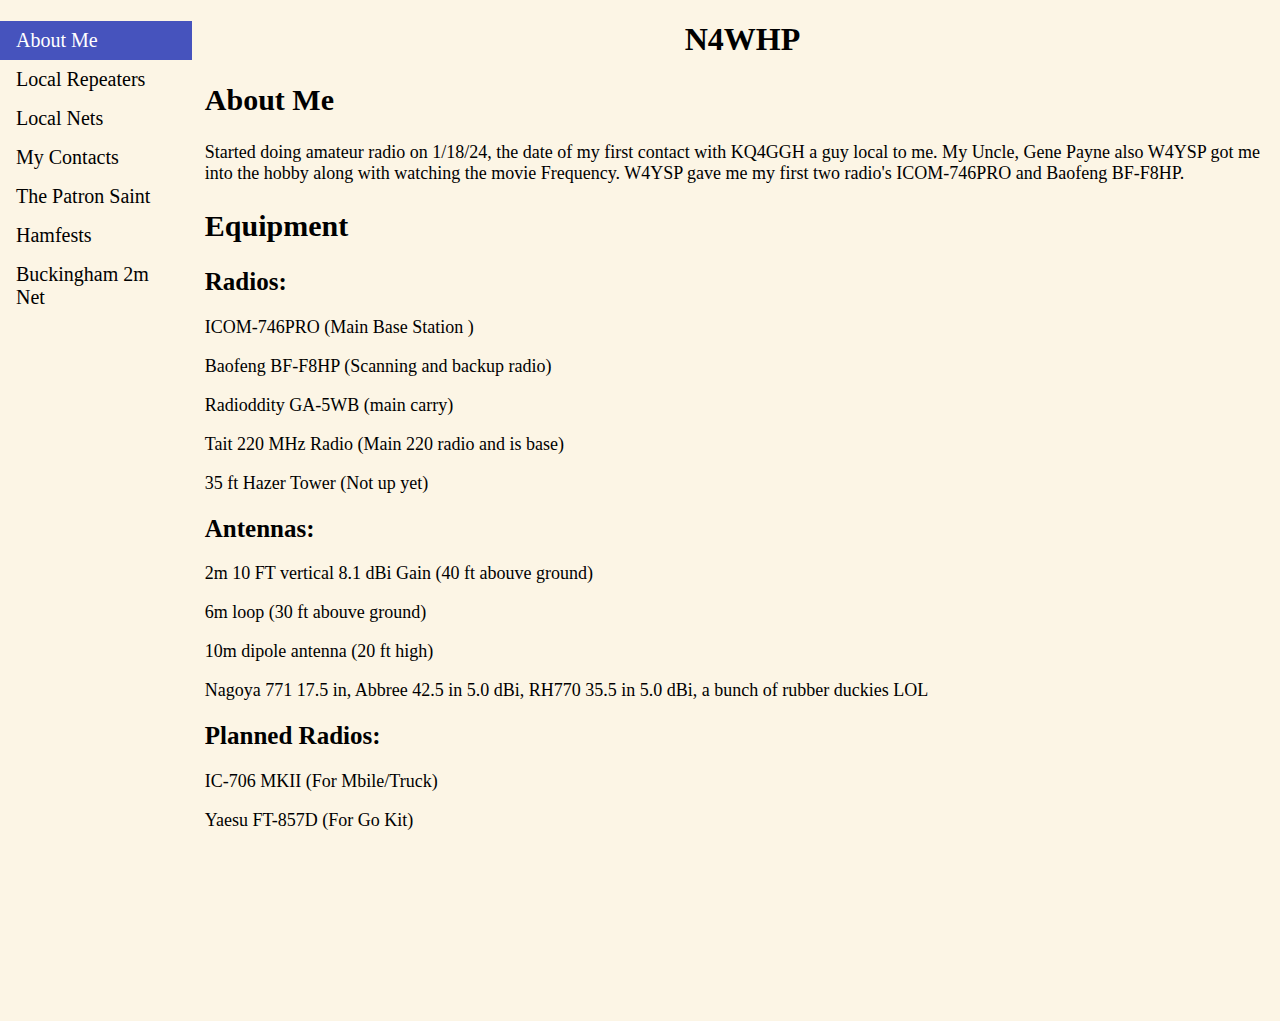
<file: index.html>
<!DOCTYPE html>
<html>
<head>

  <title>Home</title>
  <link rel="shortcut icon" href="logo.ico">

<style>
body {
  margin: 0;
  background-color: #FCF5E5

}

ul {
  list-style-type: none;
  margin: 0;
  padding: 0;
  width: 15%;
  background-color: #FCF5E5;
  position: fixed;
  height: 100%;
  overflow: auto;
}

li a {
  display: block;
  color: #000;
  padding: 8px 16px;
  text-decoration: none;
  height: 23px;
  font-size: 20px;
}

li a.active {
  background-color: #1629b2ca;
  color: white;
}

li a:hover:not(.active) {
  background-color: #555;
  color: white;
}

.header {
  text-align: center;
  background: #FCF5E5;
  color: rgb(0, 0, 0);
  
}

</style>

</head>
<body>

<ul>
 
  <li><a class="active" href="index.html">About Me</a></li>
  <li><a href="repeaters.html">Local Repeaters</a></li>
  <li><a href="nets.html">Local Nets</a></li>
  <li><a href="contacts.html">My Contacts</a></li>
  <li><a href="patronsaint.html">The Patron Saint</a></li>
  <li><a href="hamfests.html">Hamfests</a></li>

  <li><a href="bhamnet/bhamnet.html">Buckingham 2m Net</a></li>
</ul>



<div style="margin-left:16%;height:1000px;">
    
  <div = class="header">
  
 
        <h1>N4WHP</h1>
        <h2></h2>
    
  </head>

  </div>
    
    <h2 style="font-size: 30px;">About Me</h2>
    <p1 style="font-size: 18px;">Started doing amateur radio on 1/18/24, the date of my first contact with KQ4GGH a guy local to me. My Uncle, Gene Payne also W4YSP got me into the hobby along with watching the movie Frequency. W4YSP gave me my first two radio's ICOM-746PRO and Baofeng BF-F8HP.</p1>
    
    <h2 style="font-size: 30px;">Equipment</h2>
    <h2 style="font-size: 25px;">Radios:</h2>
    <p style="font-size: 18px;">ICOM-746PRO (Main Base Station ) </p>
    <p style="font-size: 18px;">Baofeng BF-F8HP (Scanning and backup radio)</p>
    <p style="font-size: 18px;">Radioddity GA-5WB (main carry) </p>
    <p style="font-size: 18px;">Tait 220 MHz Radio (Main 220 radio and is base)</p>
    <p style="font-size: 18px;">35 ft Hazer Tower (Not up yet) </p>

    <h2 style="font-size: 25px;">Antennas:</h2>
    <p style="font-size: 18px;">2m  10 FT vertical 8.1 dBi Gain (40 ft abouve ground)</p>
    <p style="font-size: 18px;">6m loop (30 ft abouve ground)</p>
    <p style="font-size: 18px;">10m dipole antenna (20 ft high)</p>
    <p style="font-size: 18px;">Nagoya 771 17.5 in, Abbree 42.5 in 5.0 dBi, RH770 35.5 in 5.0 dBi, a bunch of rubber duckies LOL </p>

    <h2 style="font-size: 25px;">Planned Radios:</h2>
    <p style="font-size: 18px;">IC-706 MKII (For Mbile/Truck)</p>
    <p style="font-size: 18px;">Yaesu FT-857D (For Go Kit)</p>
   

  



</div>

</body>
</html>
</file>
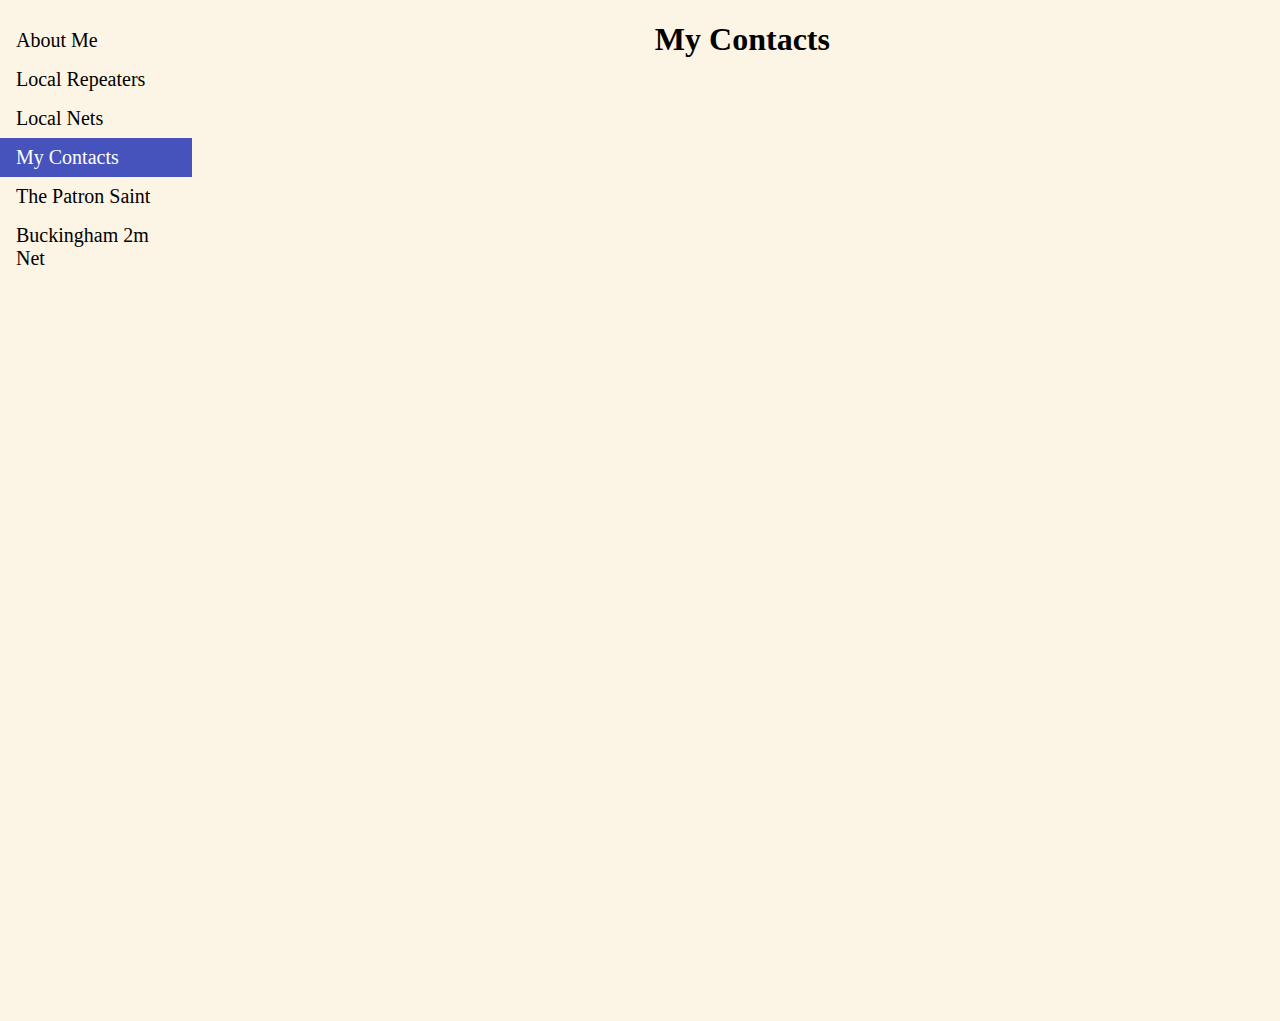
<file: contacts.html>
<!DOCTYPE html>
<html>



<head>
    <title>Contacts</title>
    <link rel="shortcut icon" href="logo.ico">

    <style>
        body {
          margin: 0;
          background-color: #FCF5E5
        
        }
        
        ul {
          list-style-type: none;
          margin: 0;
          padding: 0;
          width: 15%;
          background-color: #FCF5E5;
          position: fixed;
          height: 100%;
          overflow: auto;
        }
        
        li a {
          display: block;
          color: #000;
          padding: 8px 16px;
          text-decoration: none;
          height: 23px;
          font-size: 20px;
        }
        
        li a.active {
          background-color: #1629b2ca;
          color: white;
        }
        
        li a:hover:not(.active) {
          background-color: #555;
          color: white;
        }
        
        .header {
          text-align: center;
          background: #FCF5E5;
          color: rgb(0, 0, 0);
          
        }

        p {
            font-size: 18px;
        }
        
        </style>
</head>
<body>

<ul>
  <li><a href="index.html">About Me</a></li>
  <li><a href="repeaters.html">Local Repeaters</a></li>
  <li><a href="nets.html">Local Nets</a></li>
  <li><a class="active" href="contacts.html">My Contacts</a></li>
  <li><a href="patronsaint.html">The Patron Saint</a></li>


  <li><a href="bhamnet/bhamnet.html">Buckingham 2m Net</a></li>
</ul>




<div style="margin-left:16%;height:1000px;">
    <center>
        <h1>My Contacts</h1>
    </center>


    
          
    </center>
    <iframe align="top" frameborder="0" height="500" scrolling="yes" src="https://logbook.qrz.com/lbstat/N4WHP/" width="1000"></iframe> 
       
    </center>


            
</div>




</body>
</html>
</file>
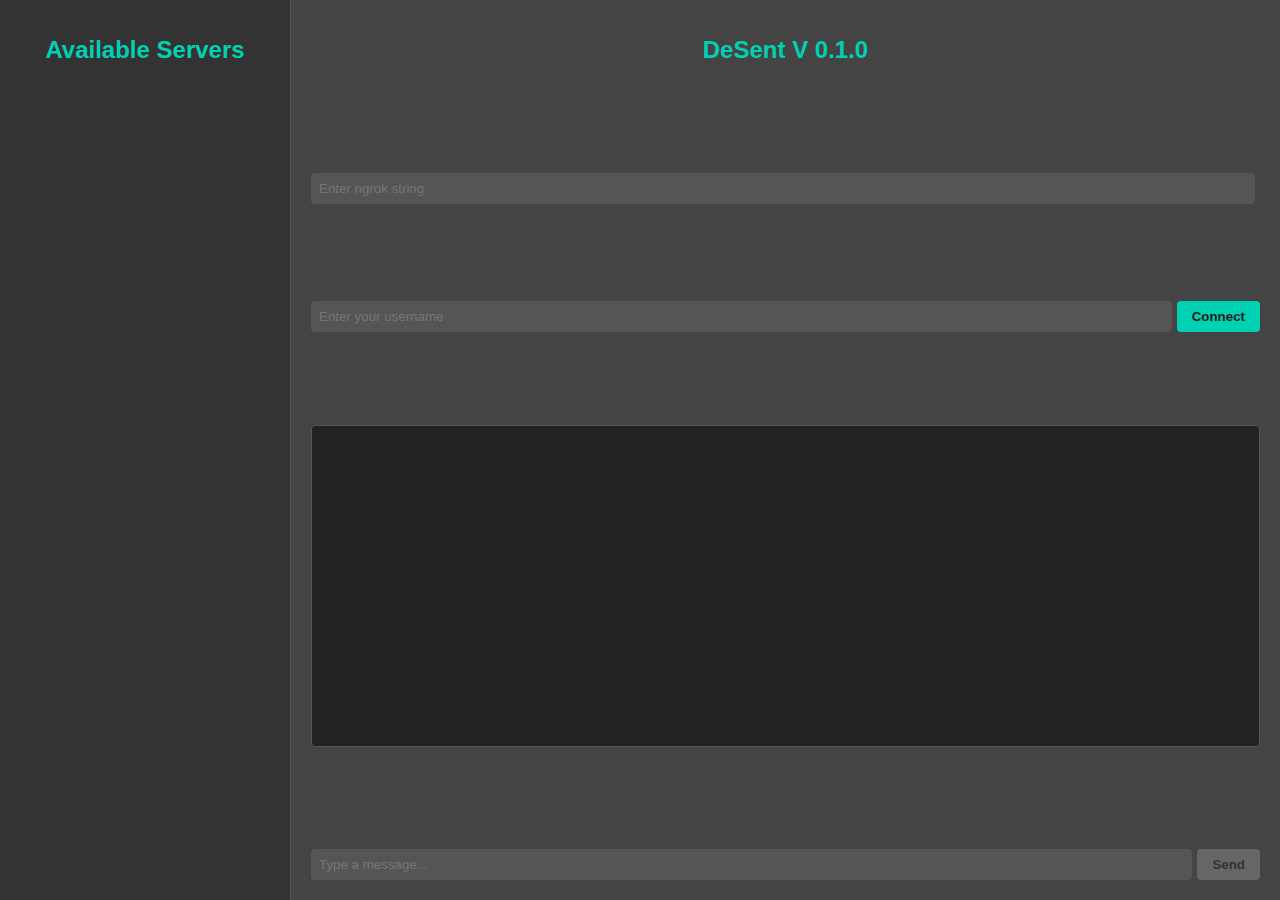
<file: desent.html>
<!DOCTYPE html>
<html lang="en">
<head>
    <meta charset="UTF-8">
    <meta name="viewport" content="width=device-width, initial-scale=1.0">
    <title>DeSent Chat Client</title>
    <style>
        body { 
            font-family: 'Arial', sans-serif; 
            background-color: #1e1e1e; 
            color: #f1f1f1; 
            display: flex; 
            height: 100vh; 
            margin: 0; 
        }
        #serverContainer { 
            width: 250px; 
            padding: 20px; 
            background-color: #333; 
            border-right: 1px solid #555; 
            overflow-y: auto; 
        }
        #chatContainer { 
            flex: 1; 
            padding: 20px; 
            text-align: center; 
            background-color: #444; 
            display: flex; 
            flex-direction: column; 
            justify-content: space-between; 
        }
        h1 { color: #00d1b2; font-size: 24px; text-align: center; }
        #messages { 
            border: 1px solid #555; 
            height: 300px; 
            overflow-y: scroll; 
            padding: 10px; 
            margin-bottom: 10px; 
            background-color: #222; 
            color: #00d1b2; 
            border-radius: 4px; 
            text-align: left; 
        }
        #messages p { margin: 5px 0; color: #f1f1f1; }
        .input-group { 
            display: flex; 
            margin-bottom: 5px; 
        }
        input[type="text"] { 
            flex: 1; 
            padding: 8px; 
            border: none; 
            border-radius: 4px; 
            margin-right: 5px; 
            background-color: #555; 
            color: #f1f1f1; 
        }
        button { 
            padding: 8px 15px; 
            border: none; 
            background-color: #00d1b2; 
            color: #1e1e1e; 
            border-radius: 4px; 
            cursor: pointer; 
            font-weight: bold; 
            transition: background-color 0.3s; 
        }
        button:hover { 
            background-color: #00b59a; 
        }
        button:disabled { 
            background-color: #666; 
            color: #333; 
            cursor: not-allowed; 
        }
        input[type="text"]:focus { 
            outline: none; 
            border: 1px solid #00d1b2; 
        }
        #server-list { 
            list-style: none; 
            padding: 0; 
            margin: 0; 
        }
        #server-list li { 
            cursor: pointer; 
            padding: 10px; 
            background-color: #444; 
            margin: 5px 0; 
            border-radius: 4px; 
            transition: background-color 0.3s; 
        }
        #server-list li:hover { 
            background-color: #555; 
        }
        .input-container { 
            display: flex; 
            justify-content: space-between; 
        }
    </style>
</head>
<body>
    <div id="serverContainer">
        <h1>Available Servers</h1>
        <ul id="server-list"></ul>
    </div>

    <div id="chatContainer">
        <h1>DeSent V 0.1.0</h1>
        <div class="input-group">
            <input type="text" id="ngrokString" placeholder="Enter ngrok string" />
        </div>
        <div class="input-container">
            <input type="text" id="username" placeholder="Enter your username" />
            <button onclick="connect()">Connect</button>
        </div>
        <div id="messages"></div>
        <div class="input-container">
            <input type="text" id="messageInput" placeholder="Type a message..." disabled />
            <button onclick="sendMessage()" disabled>Send</button>
        </div>
    </div>

    <script>
      let websocket;
      let connected = false;
  
      // Fetch the server list from Firebase and display it
      function fetchServers() {
          fetch('https://desent-public-servers-default-rtdb.firebaseio.com/desent-public-servers.json')
              .then(response => response.json())
              .then(data => {
                  const serverList = document.getElementById('server-list');
                  serverList.innerHTML = '';
                  for (const serverKey in data) {
                      const server = data[serverKey];
                      const listItem = document.createElement('li');
                      // Display in the format: [Server Name] [Region] : [Identifier]
                      listItem.textContent = `${server.name || `Server ${serverKey}`} ${server.region || 'N/A'} : ${server.url || 'No URL'}`;
                      listItem.onclick = () => {
                          document.getElementById('ngrokString').value = server.url; // Auto-fill ngrokString
                      };
                      serverList.appendChild(listItem);
                  }
              })
              .catch(error => console.error('Error fetching servers:', error));
      }
  
      // Call fetchServers to load the initial data
      fetchServers();
  
      // Connect to WebSocket using ngrok string
      function connect() {
          const ngrokString = document.getElementById("ngrokString").value.trim();
          const username = document.getElementById("username").value.trim();
          if (!ngrokString || !username) {
              alert("Please enter both ngrok string and username.");
              return;
          }
  
          const wsUrl = `wss://${ngrokString}.ngrok-free.app`; // Modify the URL based on the server setup
          websocket = new WebSocket(wsUrl);
  
          websocket.onopen = () => {
              connected = true;
              websocket.send(username); // Send username as the first message
              document.getElementById("messages").innerHTML += `<p><em>Connected as ${username}</em></p>`;
              document.getElementById("messageInput").disabled = false;
              document.querySelector("button[onclick='sendMessage()']").disabled = false;
          };
  
          websocket.onmessage = (event) => {
              const message = event.data;
              document.getElementById("messages").innerHTML += `<p>${message}</p>`;
              document.getElementById("messages").scrollTop = document.getElementById("messages").scrollHeight;
          };
  
          websocket.onclose = () => {
              connected = false;
              document.getElementById("messages").innerHTML += `<p><em>Disconnected</em></p>`;
              document.getElementById("messageInput").disabled = true;
              document.querySelector("button[onclick='sendMessage()']").disabled = true;
          };
  
          websocket.onerror = (error) => {
              console.error("WebSocket error:", error);
              document.getElementById("messages").innerHTML += `<p style="color: red;">Error: Unable to connect</p>`;
          };
      }
  
      // Send a message to the WebSocket server
      function sendMessage() {
          if (!connected) {
              alert("Please connect first!");
              return;
          }
  
          const message = document.getElementById("messageInput").value.trim();
          if (message) {
              websocket.send(message);
              document.getElementById("messages").innerHTML += `<p><strong>You:</strong> ${message}</p>`;
              document.getElementById("messageInput").value = ""; // Clear input after sending
          }
      }
  
      // Enable sending messages by pressing Enter key
      document.getElementById("messageInput").addEventListener("keypress", function(event) {
          if (event.key === "Enter") {
              event.preventDefault(); // Prevents form submission if inside a form
              sendMessage(); // Trigger sendMessage on Enter press
          }
      });
  </script>
  
</body>
</html>
</file>
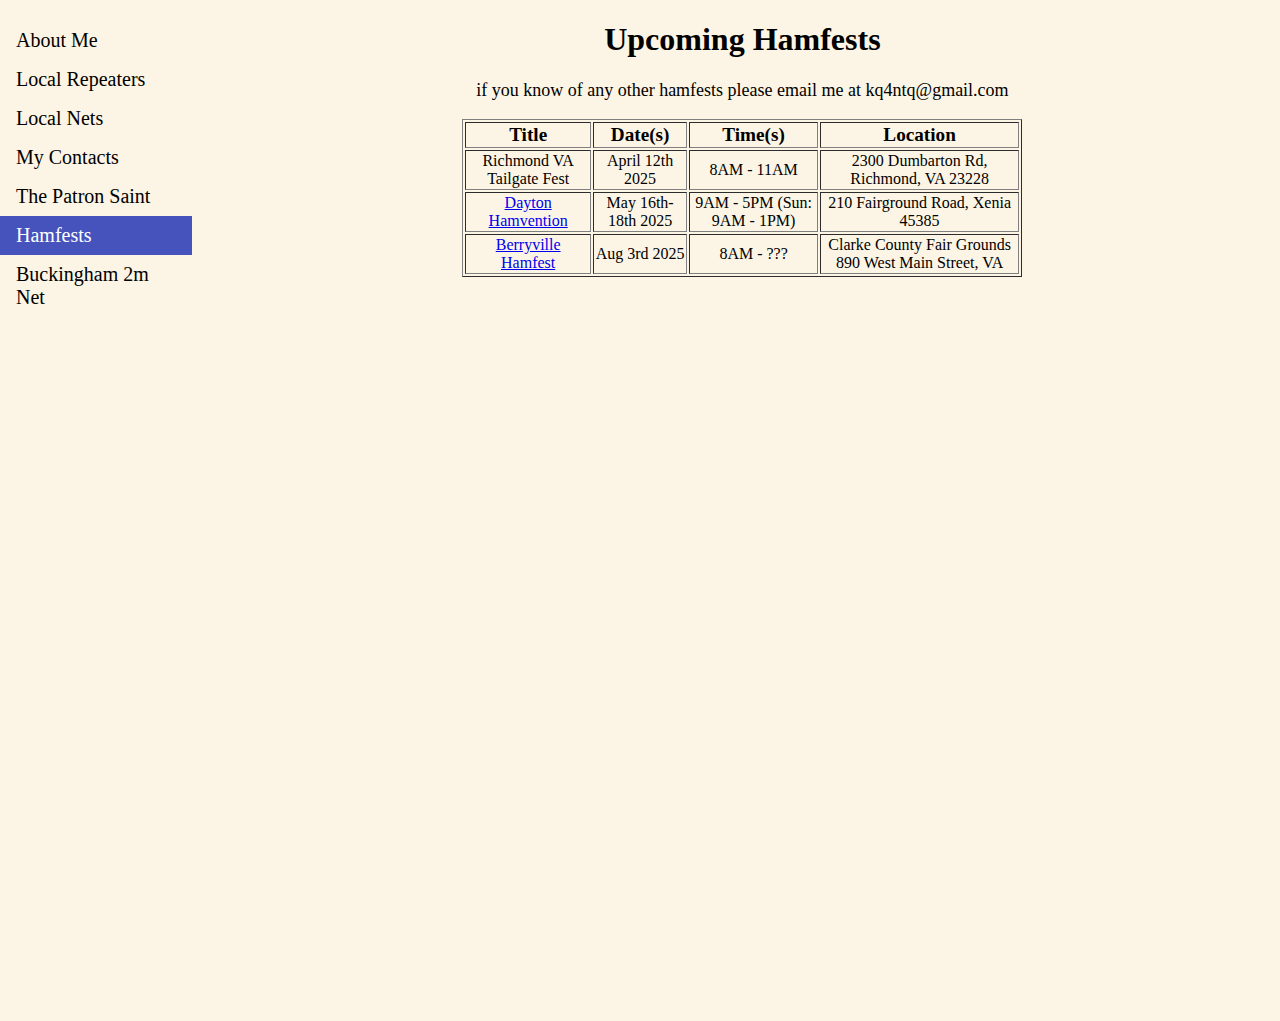
<file: hamfests.html>
<!DOCTYPE html>
<html>



<head>
    <title>Upcoming Hamfests</title>
    <link rel="shortcut icon" href="logo.ico">

    <style>
        body {
          margin: 0;
          background-color: #FCF5E5
        
        }
        
        ul {
          list-style-type: none;
          margin: 0;
          padding: 0;
          width: 15%;
          background-color: #FCF5E5;
          position: fixed;
          height: 100%;
          overflow: auto;
        }
        
        li a {
          display: block;
          color: #000;
          padding: 8px 16px;
          text-decoration: none;
          height: 23px;
          font-size: 20px;
        }
        
        li a.active {
          background-color: #1629b2ca;
          color: white;
        }
        
        li a:hover:not(.active) {
          background-color: #555;
          color: white;
        }
        
        .header {
          text-align: center;
          background: #FCF5E5;
          color: rgb(0, 0, 0);
          
        }

        p {
            font-size: 18px;
        }
        
        </style>
</head>
<body>

<ul>
  <li><a href="index.html">About Me</a></li>
  <li><a href="repeaters.html">Local Repeaters</a></li>
  <li><a href="nets.html">Local Nets</a></li>
  <li><a href="contacts.html">My Contacts</a></li>
  <li><a href="patronsaint.html">The Patron Saint</a></li>
  <li><a class="active" href="hamfests.html">Hamfests</a></li>
  

  <li><a href="bhamnet/bhamnet.html">Buckingham 2m Net</a></li>
</ul>




<div style="margin-left:16%;height:1000px;">
    <center>
        <h1>Upcoming Hamfests</h1>
        <p style="font-size: 18px;">if you know of any other hamfests please email me at kq4ntq@gmail.com </p>
    </center>

    

    <center>
        <table border="1" style="text-align:center;" width="560">
            <tr style="font-weight: bold; font-size: 120%; border-color: grey;">
                <td>Title</td>
                <td>Date(s)</td>
                <td>Time(s)</td>
                <td>Location</td>
            </tr>
            <tr>
                <td>Richmond VA Tailgate Fest</td>
                <td>April 12th 2025</td>
                <td>8AM - 11AM</td>
                <td>2300 Dumbarton Rd, Richmond, VA 23228</td>
            </tr>
            <tr>
                <td> <a href="https://hamvention.org/"> Dayton Hamvention</a></td>
                <td>May 16th-18th 2025</td>
                <td>9AM - 5PM (Sun: 9AM - 1PM)</td>
                <td>210 Fairground Road, Xenia 45385</td>
            </tr>
            <tr>
                <td> <a href="https://berryvillehamfest.com/">Berryville Hamfest</a></td>
                <td>Aug 3rd 2025</td>
                <td>8AM - ???</td>
                <td>Clarke County Fair Grounds 890 West Main Street, VA</td>
            </tr>
            
           

        </table>
    </center>

       
</div>




</body>
</html>
</file>
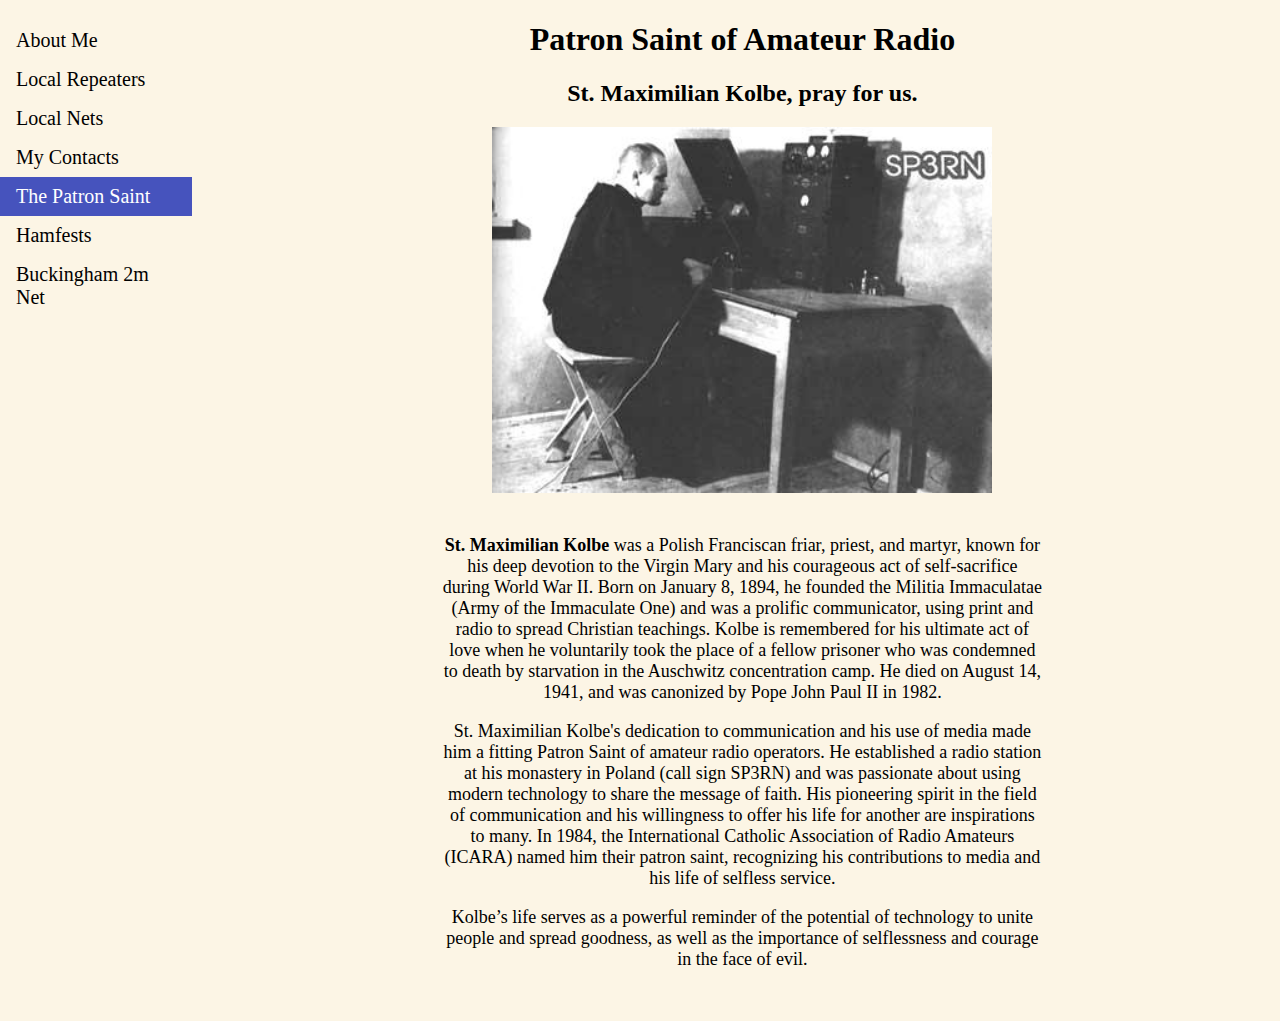
<file: patronsaint.html>
<!DOCTYPE html>
<html>



<head>
    <title>Patron Saint</title>
    <link rel="shortcut icon" href="logo.ico">

    <style>
        body {
          margin: 0;
          background-color: #FCF5E5
        
        }
        
        ul {
          list-style-type: none;
          margin: 0;
          padding: 0;
          width: 15%;
          background-color: #FCF5E5;
          position: fixed;
          height: 100%;
          overflow: auto;
        }
        
        li a {
          display: block;
          color: #000;
          padding: 8px 16px;
          text-decoration: none;
          height: 23px;
          font-size: 20px;
        }
        
        li a.active {
          background-color: #1629b2ca;
          color: white;
        }
        
        li a:hover:not(.active) {
          background-color: #555;
          color: white;
        }
        
        .header {
          text-align: center;
          background: #FCF5E5;
          color: rgb(0, 0, 0);
          
        }

        p {
            font-size: 18px;
        }
        .content {
            max-width: 600px; /* Limits the width of the paragraphs */
            margin: 0 auto;   /* Centers the content */
            text-align: center; /* Centers the text */
            padding: 20px;
        }
        
        </style>
</head>
<body>

<ul>
  <li><a href="index.html">About Me</a></li>
  <li><a href="repeaters.html">Local Repeaters</a></li>
  <li><a href="nets.html">Local Nets</a></li>
  <li><a href="contacts.html">My Contacts</a></li>
  <li><a class="active" href="patronsaint.html">The Patron Saint</a></li>
  <li><a href="hamfests.html">Hamfests</a></li>

  <li><a href="bhamnet/bhamnet.html">Buckingham 2m Net</a></li>

</ul>




<div style="margin-left:16%;height:1000px;">
    <center>
        <h1>Patron Saint of Amateur Radio</h1>
        <h2>St. Maximilian Kolbe, pray for us.</h2>
        <img src="sp3rn.jpg" width="500">

        <div class="content">
            <p><strong>St. Maximilian Kolbe</strong> was a Polish Franciscan friar, priest, and martyr, known for his deep devotion to the Virgin Mary and his courageous act of self-sacrifice during World War II. Born on January 8, 1894, he founded the Militia Immaculatae (Army of the Immaculate One) and was a prolific communicator, using print and radio to spread Christian teachings. Kolbe is remembered for his ultimate act of love when he voluntarily took the place of a fellow prisoner who was condemned to death by starvation in the Auschwitz concentration camp. He died on August 14, 1941, and was canonized by Pope John Paul II in 1982.</p>
            
            <p>St. Maximilian Kolbe's dedication to communication and his use of media made him a fitting Patron Saint of amateur radio operators. He established a radio station at his monastery in Poland (call sign SP3RN) and was passionate about using modern technology to share the message of faith. His pioneering spirit in the field of communication and his willingness to offer his life for another are inspirations to many. In 1984, the International Catholic Association of Radio Amateurs (ICARA) named him their patron saint, recognizing his contributions to media and his life of selfless service.</p>
    
            <p>Kolbe’s life serves as a powerful reminder of the potential of technology to unite people and spread goodness, as well as the importance of selflessness and courage in the face of evil.</p>
        </div>
    </center>


    
</div>




</body>
</html>
</file>
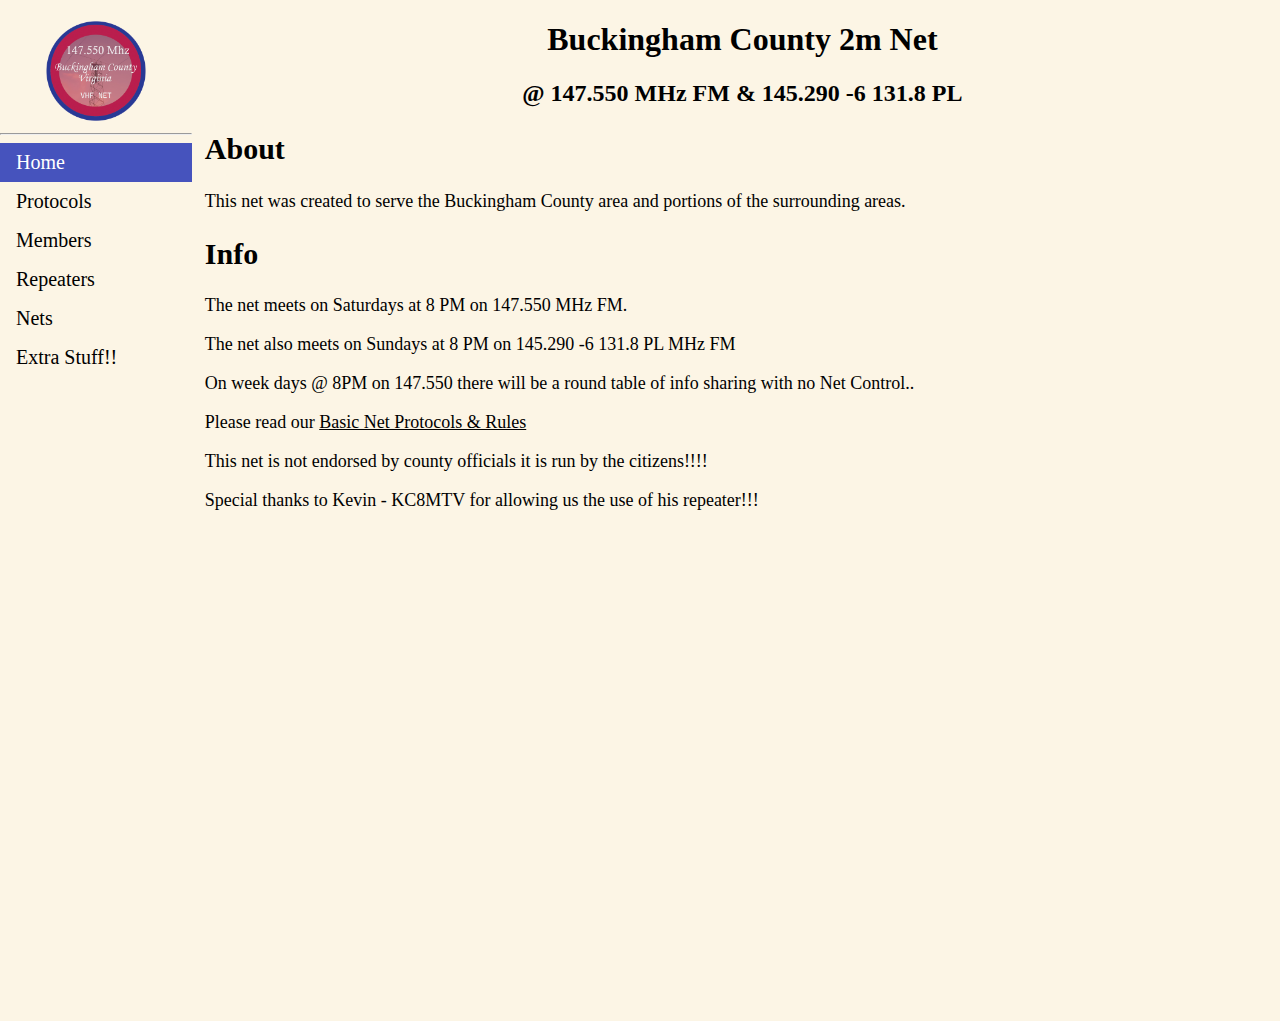
<file: bhamnet/bhamnet.html>
<!DOCTYPE html>
<html>
<head>

  <title>Home</title>
  <link rel="shortcut icon" href="logo.ico">

<style>
body {
  margin: 0;
  background-color: #FCF5E5

}

ul {
  list-style-type: none;
  margin: 0;
  padding: 0;
  width: 15%;
  background-color: #FCF5E5;
  position: fixed;
  height: 100%;
  overflow: auto;
}

li a {
  display: block;
  color: #000;
  padding: 8px 16px;
  text-decoration: none;
  height: 23px;
  font-size: 20px;
}

li a.active {
  background-color: #1629b2ca;
  color: white;
}

li a:hover:not(.active) {
  background-color: #555;
  color: white;
}

.header {
  text-align: center;
  background: #FCF5E5;
  color: rgb(0, 0, 0);
  
}

</style>

</head>
<body>

<ul>
  <center> <li><img src="logo.png" width="100"></li></center>
  <hr class="dashed">
  <li><a class="active" href="bhamnet.html">Home</a></li>
  <li><a href="protocol.html">Protocols</a></li>
  <li><a href="members.html">Members</a></li>
  <li><a href="repeaters.html">Repeaters</a></li>
  <li><a href="nets.html">Nets</a></li>
  <li><a href="extra.html">Extra Stuff!!</a></li>
</ul>



<div style="margin-left:16%;height:1000px;">
    
  <div = class="header">
  
 
        <h1>Buckingham County 2m Net</h1>
        <h2>@ 147.550 MHz FM & 145.290 -6 131.8 PL </h2>
    
  </head>

  </div>
    
    <h2 style="font-size: 30px;">About</h2>
    <p1 style="font-size: 18px;">This net was created to serve the Buckingham County area and portions of the surrounding areas. </p1>
    
    <h2 style="font-size: 30px;">Info</h2>
    <p style="font-size: 18px;">The net meets on Saturdays at 8 PM on 147.550 MHz FM.</p>
    <p style="font-size: 18px;">The net also meets on Sundays at 8 PM on 145.290 -6 131.8 PL MHz FM </p>
    <p style="font-size: 18px;">On week days @ 8PM on 147.550 there will be a round table of info sharing with no Net Control.. </p>
    <p style="font-size: 18px;">Please read our <a href="protocol.html" style="color: black;">Basic Net Protocols & Rules</a> </p>
    <p style="font-size: 18px;">This net is not endorsed by county officials it is run by the citizens!!!! </p>
    <p style="font-size: 18px;"> Special thanks to Kevin - KC8MTV for allowing us the use of his repeater!!!</p>




</div>

</body>
</html>
</file>
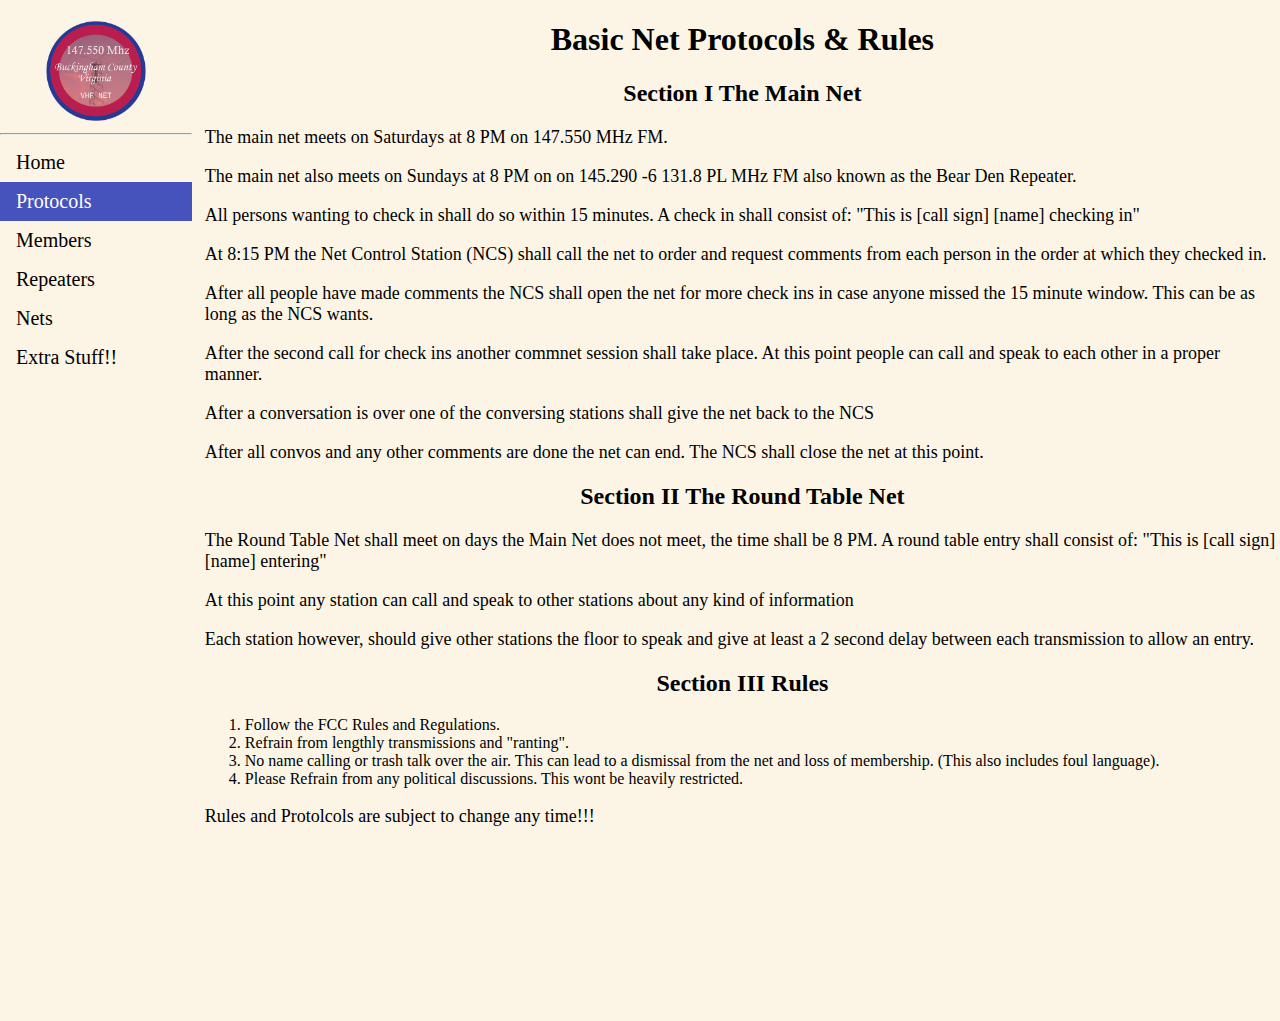
<file: bhamnet/protocol.html>
<!DOCTYPE html>
<html>

<title>Protocols</title>

<head>
    <link rel="shortcut icon" href="logo.ico">
    <style>
        body {
          margin: 0;
          background-color: #FCF5E5
        
        }
        
        ul {
          list-style-type: none;
          margin: 0;
          padding: 0;
          width: 15%;
          background-color: #FCF5E5;
          position: fixed;
          height: 100%;
          overflow: auto;
        }
        
        li a {
          display: block;
          color: #000;
          padding: 8px 16px;
          text-decoration: none;
          height: 23px;
          font-size: 20px;
        }
        
        li a.active {
          background-color: #1629b2ca;
          color: white;
        }
        
        li a:hover:not(.active) {
          background-color: #555;
          color: white;
        }
        
        p {
            font-size: 18px;
        }
        
</style>

</head>
<body>

<ul>
  <center> <li><img src="logo.png" width="100"></li></center>
  <hr class="dashed">
  <li><a href="bhamnet.html">Home</a></li>
  <li><a class="active" href="protocol.html">Protocols</a></li>
  <li><a href="members.html">Members</a></li>
  <li><a href="repeaters.html">Repeaters</a></li>
  <li><a href="nets.html">Nets</a></li>
  <li><a href="extra.html">Extra Stuff!!</a></li>
</ul>

<div style="margin-left:16%;height:1000px;">
    <center>
        <h1>Basic Net Protocols & Rules</h1>
        
    </center>



<center>
    <h2>Section I The Main Net</h2>
</center>

<p>The main net meets on Saturdays at 8 PM on 147.550 MHz FM.</p>
<p>The main net also meets on Sundays at 8 PM on on 145.290 -6 131.8 PL MHz FM also known as the Bear Den Repeater.  </p>
<p>All persons wanting to check in shall do so within 15 minutes. A check in shall consist of: "This is [call sign] [name] checking in"</p>
<p>At 8:15 PM the Net Control Station (NCS) shall call the net to order and request comments from each person in the order at which they checked in. </p>
<p>After all people have made comments the NCS shall open the net for more check ins in case anyone missed the 15 minute window. This can be as long as the NCS wants.</p>
<p>After the second call for check ins another commnet session shall take place. At this point people can call and speak to each other in a proper manner.</p>
<p>After a conversation is over one of the conversing stations shall give the net back to the NCS</p>
<p>After all convos and any other comments are done the net can end. The NCS shall close the net at this point.</p>

<center>
    <h2>Section II The Round Table Net</h2>
</center>

<p>The Round Table Net shall meet on days the Main Net does not meet, the time shall be 8 PM. A round table entry shall consist of: "This is [call sign] [name] entering"</p>
<p>At this point any station can call and speak to other stations about any kind of information </p>
<p>Each station however, should give other stations the floor to speak and give at least a 2 second delay between each transmission to allow an entry.</p>

<center>
    <h2>Section III Rules</h2>
</center>

<ol>
    <li>Follow the FCC Rules and Regulations.</li>
    <li>Refrain from lengthly transmissions and "ranting".</li>
    <li>No name calling or trash talk over the air. This can lead to a dismissal from the net and loss of membership. (This also includes foul language). </li>
    <li>Please Refrain from any political discussions. This wont be heavily restricted. </li>
</ol>

<p>Rules and Protolcols are subject to change any time!!! </p>

</div>

</body>
</html>
</file>
